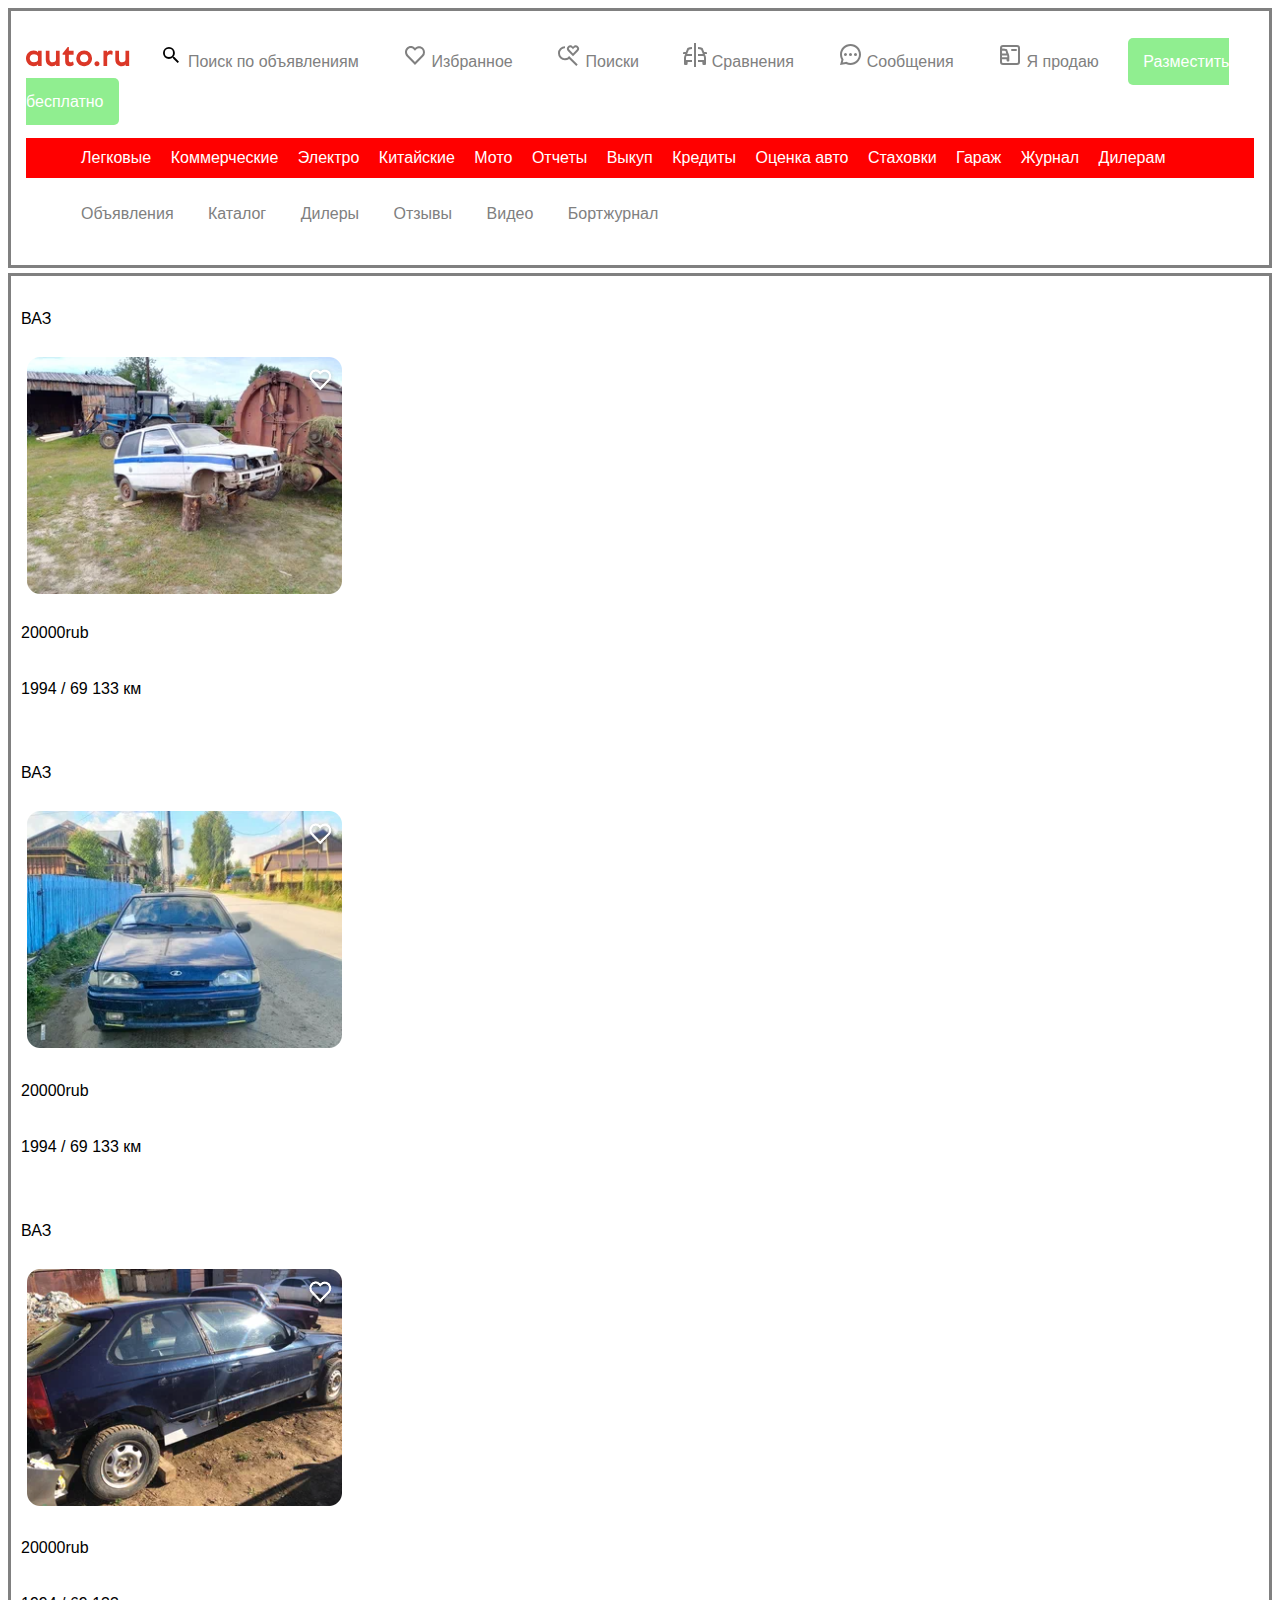
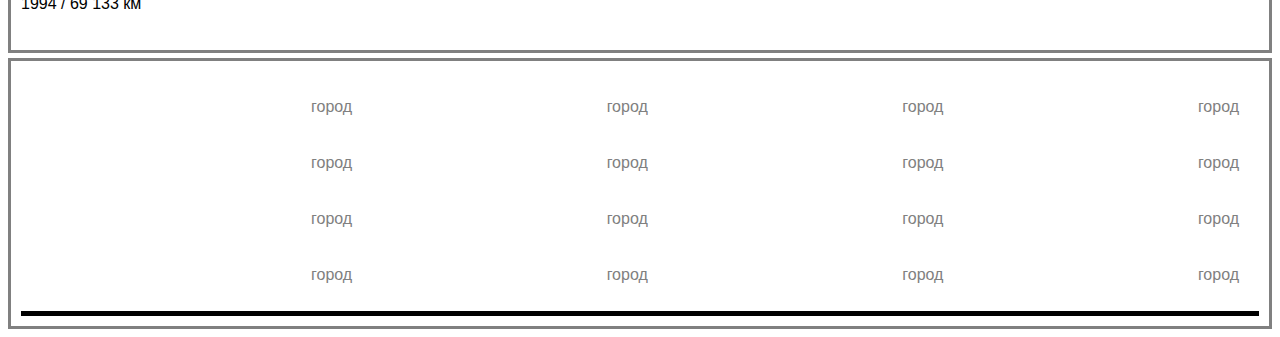
<file: lab1/anya/index.html>
<!DOCTYPE html
<html lang="en">
<head>
	<meta charset="UTF-8">
	<meta name="viewport" content="width=device-width, initial-scale=1.0">
	<link rel="stylesheet" href="style.css">
	<title>Анна Рябова 2Д22</title>
</head>
<body>
	<header id="header_section">
		<ul id="header_list">
			<img id="logo" src="img/logo.svg" alt="logo">
			<li>
				<img id="img" src="img/search.svg" alt="">
				<a href="#">Поиск по объявлениям</a>
			</li>
			<li>
				<svg xmlns="http://www.w3.org/2000/svg" viewBox="0 0 24 24" class="IconSvg IconSvg_name_SvgFavorite IconSvg_size_24 HeaderMyLink__icon"><path fill="currentColor" d="M7.79 3c-1.47 0-2.935.593-4.066 1.76-2.299 2.372-2.299 6.326 0 8.7L12 22l8.276-8.54a6.15 6.15 0 0 0 0-8.542c-1.15-1.186-2.644-1.78-4.138-1.78-1.494 0-2.988.594-4.138 1.78C10.832 3.633 9.308 3 7.79 3zm0 2.012c1.023 0 1.994.448 2.734 1.263l1.429 1.574 1.479-1.527c.733-.755 1.694-1.171 2.706-1.171 1.013 0 1.974.416 2.706 1.171 1.53 1.58 1.53 4.153 0 5.733L12 19.117l-6.843-7.062c-1.547-1.596-1.547-4.294 0-5.89.72-.744 1.655-1.153 2.633-1.153z"></path></svg>
				<a href="#">Избранное</a>
			</li>
			<li>
				<svg xmlns="http://www.w3.org/2000/svg" viewBox="0 0 24 24" class="IconSvg IconSvg_name_SvgSubscription IconSvg_size_24 HeaderMyLink__icon"><path fill="currentColor" d="M18.823 2.293c-1.204 0-2.418.63-2.817 1.892-.4-1.261-1.614-1.892-2.817-1.892-.803 0-1.601.28-2.149.842a3.648 3.648 0 0 0 0 5.079l4.966 5.079 4.966-5.08a3.65 3.65 0 0 0 0-5.078c-.549-.561-1.346-.842-2.149-.842m-5.634 2c1.023 0 2.576 1.565 2.817 2.088.241-.523 1.771-2.088 2.817-2.088.299 0 .767.33.912.479.654.603.422 1.414-.193 2.044l-3.536 3.616-3.536-3.616c-.616-.63-.846-1.452-.152-2.1.145-.147.572-.423.871-.423zm.412 10.186 7.107 7.107L19.293 23l-7.106-7.107A6.962 6.962 0 0 1 8 17.293a7 7 0 1 1 0-14v2c-2.757 0-5 2.243-5 5s2.243 5 5 5a5.015 5.015 0 0 0 4.167-2.248l1.434 1.434z"></path></svg>
				<a href="#">Поиски</a>
			</li>
			<li>
				<svg xmlns="http://www.w3.org/2000/svg" fill="none" viewBox="0 0 24 24" class="IconSvg IconSvg_name_SvgCarCompare IconSvg_size_24 HeaderMyLink__icon"><path fill="currentColor" fill-rule="evenodd" d="M11 24V0h2v24h-2zM2.29 11l-.58 1.18A6.33 6.33 0 0 0 1 15.3V21a1 1 0 0 0 1 1h1.57a1 1 0 0 0 1-.93L4.7 19H9v-2H3v-1.68c0-.87.1-1.54.47-2.2l.01-.02.05-.1H9v-2H4.16L5.9 6.67A15.1 15.1 0 0 1 9 6.11v-2c-1.77.14-3.23.45-4.61.98L2.8 9H1a1 1 0 0 0-1 1v1h2.29zm19.42 0 .58 1.18c.58 1.06.7 2.11.71 3.13V21a1 1 0 0 1-1 1h-1.57a1 1 0 0 1-1-.93L19.3 19H15v-2h6v-1.68c0-.87-.1-1.54-.47-2.2l-.01-.02-.05-.1H15v-2h4.84L18.1 6.67a15.1 15.1 0 0 0-3.1-.56v-2c1.77.14 3.23.45 4.61.98L21.2 9H23a1 1 0 0 1 1 1v1h-2.29z" clip-rule="evenodd"></path></svg>
				<a href="#">Сравнения</a>
			</li>
			<li>
				<svg xmlns="http://www.w3.org/2000/svg" viewBox="0 0 24 24" class="IconSvg IconSvg_name_SvgChat IconSvg_size_24 HeaderMyLink__icon"><path fill="currentColor" d="M12.506 1C6.711 1 2.013 5.694 2.013 11.485c0 1.909.519 3.693 1.41 5.235L2 22l5.943-1.084a10.447 10.447 0 0 0 4.563 1.054C18.302 21.97 23 17.276 23 11.485 23 5.694 18.302 1 12.506 1m0 2c4.685 0 8.495 3.806 8.495 8.485 0 4.679-3.81 8.485-8.495 8.485a8.418 8.418 0 0 1-3.692-.855l-.587-.284-.641.117-2.833.517.6-2.225.217-.803-.417-.719a8.47 8.47 0 0 1-1.141-4.233C4.012 6.806 7.822 3 12.506 3zM9 11.5a1.5 1.5 0 1 0-3.001.001A1.5 1.5 0 0 0 9 11.5zm5 0a1.5 1.5 0 1 0-3.001.001A1.5 1.5 0 0 0 14 11.5zm5 0a1.5 1.5 0 1 0-3.001.001A1.5 1.5 0 0 0 19 11.5z"></path></svg>
				<a href="#">Сообщения</a>
			</li>
			<li>
				<svg xmlns="http://www.w3.org/2000/svg" fill="none" viewBox="0 0 24 24" class="IconSvg IconSvg_name_SvgMyOffers IconSvg_size_24 HeaderMyLink__icon"><path fill="currentColor" fill-rule="evenodd" d="M19 4a1 1 0 0 1 1 1v14a1 1 0 0 1-1 1H5a1 1 0 0 1-1-1v-2.67h4.52l.11 1.5c.03.38.36.67.75.67h1.18c.41 0 .75-.32.75-.72V13.6a6.6 6.6 0 0 0-.5-2.43l-.25-.61-.57-1.35-.04-.1-.5-1.64-.33-1.04-.06-.2a14.72 14.72 0 0 0-5-.73H4V5a1 1 0 0 1 1-1h14zM2 19V5a3 3 0 0 1 3-3h14a3 3 0 0 1 3 3v14a3 3 0 0 1-3 3H5a3 3 0 0 1-3-3zM7.71 8.56l-.15-.53-.04-.01a7.07 7.07 0 0 0-1.45-.29h-.03c-.6-.06-1.23-.06-1.92-.06h-.05a15.5 15.5 0 0 0-.01-.11v.1a80.28 80.28 0 0 1 0 2.9H8.3l-.2-.68-.06-.18-.34-1.14zm-3.7 4v1.77h5.3v-.72c0-.34-.05-.7-.14-1.05H4.01zM14 6a1 1 0 1 0 0 2h4a1 1 0 1 0 0-2h-4z" clip-rule="evenodd"></path></svg>
				<a href="#">Я продаю</a>
			</li>
			<li id="green">
				<a href="#">Разместить бесплатно</a>
            </li>
		</ul>	
        <ul id="header_list_2">
            <li><a href="#">Легковые</a></li>
            <li><a href="#">Коммерческие</a></li>
            <li><a href="#">Электро</a></li>
            <li><a href="#">Китайские</a> </li> 
            <li><a href="#">Мото</a></li>
            <li><a href="#">Отчеты</a></li>
            <li><a href="#">Выкуп</a></li>
            <li><a href="#">Кредиты</a></li>
            <li><a href="#">Оценка авто</a></li>
            <li><a href="#">Стаховки</a></li>
            <li><a href="#">Гараж</a></li>
            <li><a href="#">Журнал</a></li>
            <li><a href="#">Дилерам</a></li>
        </ul>
        <ul id="header_list_3">
            <li><a href ="#">Объявления</a></li>
            <li><a href ="#">Каталог</a></li>
            <li><a href ="#">Дилеры</a></li>
            <li><a href ="#">Отзывы</li>
            <li><a href ="#">Видео</li>
            <li><a href ="#">Бортжурнал</a></li>
        </ul>
	</header>
	<main id="main_section">
		<section id="main_post">
			<h2>ВАЗ</h2>
			<img src="img/1.png" alt="png">
			<h3>20000rub</h3>
			<p>1994 / 69 133 км</p>
		</section>
		<section id="main_post">
			<h2>ВАЗ</h2>
			<img src="img/2.png" alt="png">
			<h3>20000rub</h3>
			<p>1994 / 69 133 км</p>
		</section>
		<section id="main_post">
			<h2>ВАЗ</h2>
			<img src="img/3.png" alt="png">
			<h3>20000rub</h3>
			<p>1994 / 69 133 км</p>
		</section>
	</main>
	<footer id="footer_section">      
		<ul id="footer_list">
			<li><a href="#">город</a></li>
			<li><a href="#">город</a></li>
			<li><a href="#">город</a></li>
			<li><a href="#">город</a></li>
		</ul>
		<ul id="footer_list">
			<li><a href="#">город</a></li>
			<li><a href="#">город</a></li>
			<li><a href="#">город</a></li>
			<li><a href="#">город</a></li>
		</ul>
		<ul id="footer_list">
			<li><a href="#">город</a></li>
			<li><a href="#">город</a></li>
			<li><a href="#">город</a></li>
			<li><a href="#">город</a></li>
		</ul>
		<ul id="footer_list">
			<li><a href="#">город</a></li>
			<li><a href="#">город</a></li>
			<li><a href="#">город</a></li>
			<li><a href="#">город</a></li>
		</ul>
		<section></section>
	</footer>
</body>
</html>
</file>
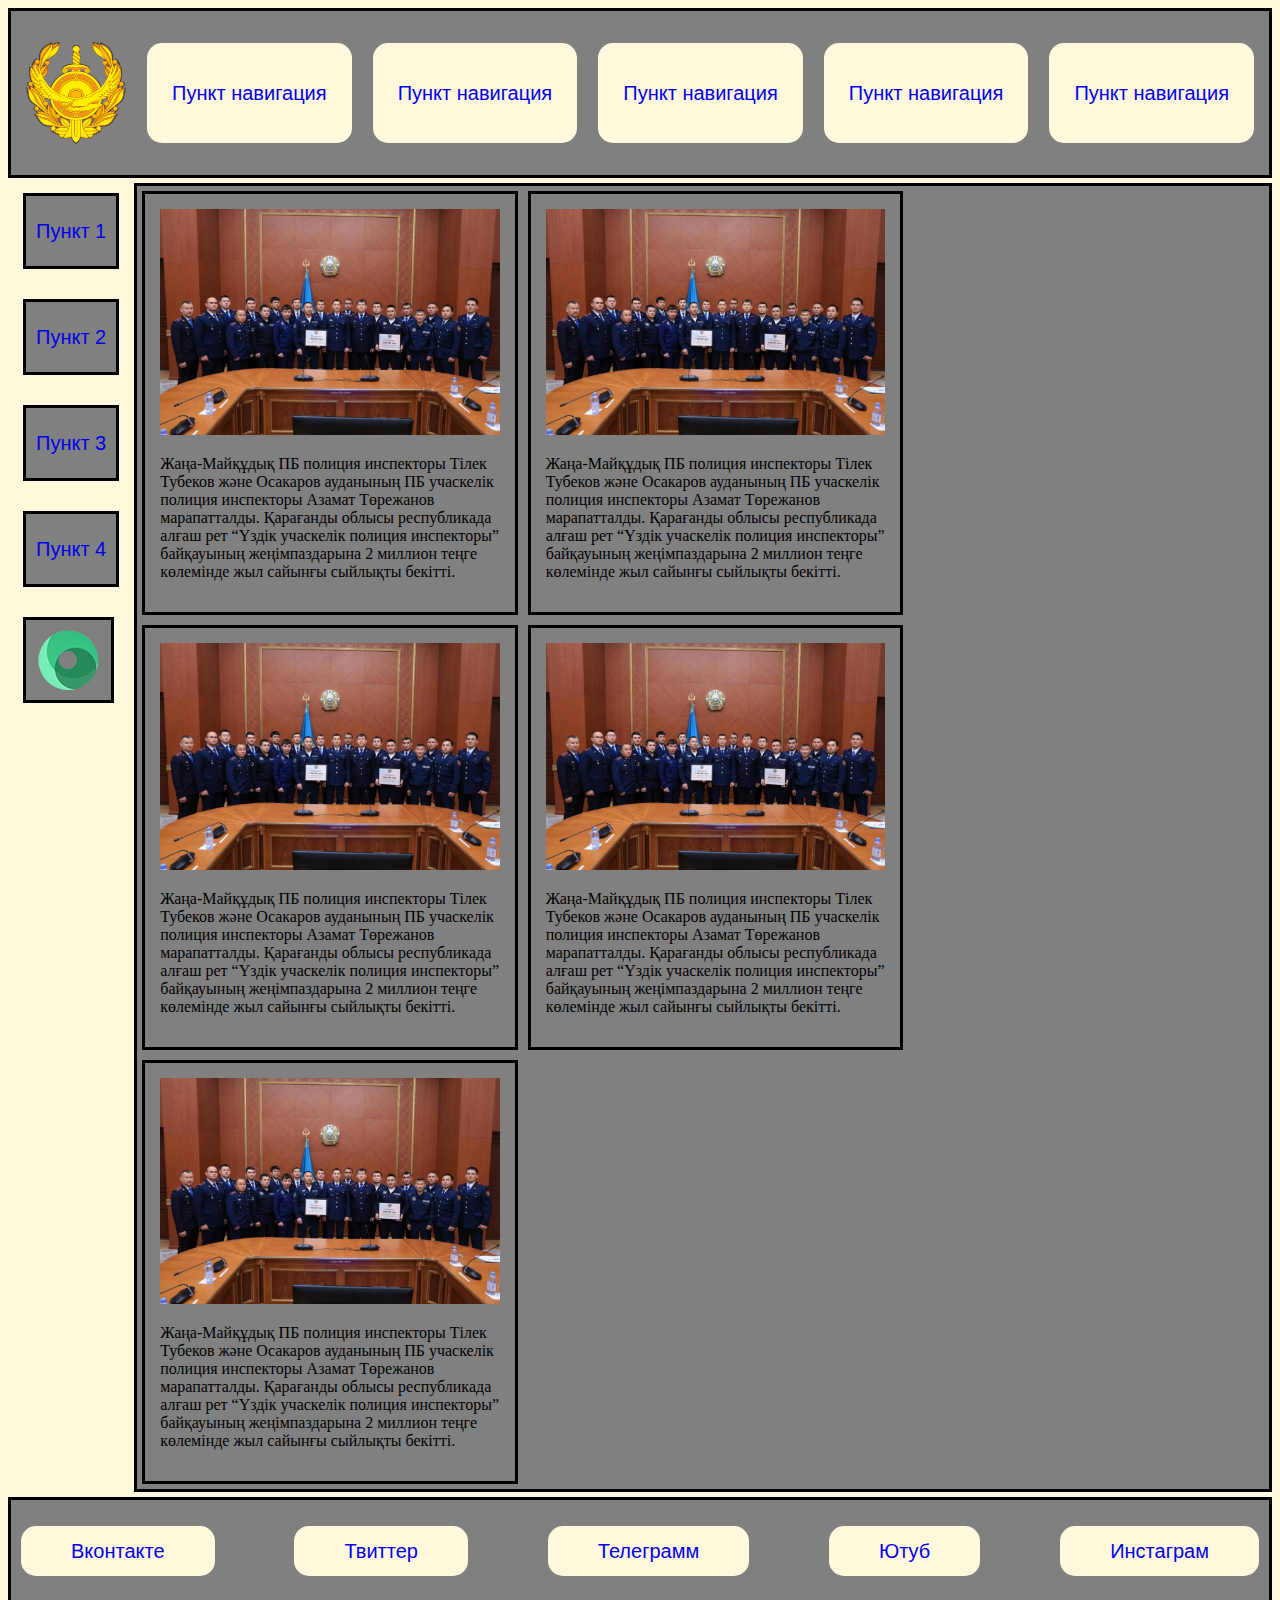
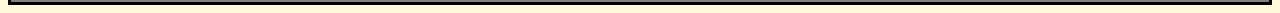
<file: lab1/bogdan/index.html>
<!DOCTYPE html>
<html lang="en">
<head>
  <meta charset="UTF-8">
  <meta http-equiv="X-UA-Compatible" content="IE=edge">
  <meta name="viewport" content="width=device-width, initial-scale=1.0">
  <link rel="stylesheet" href="style.css">
  <title>Богдан Ворошилов 3А31</title>
</head>
<body>
	<header id="header_section">
		<nav>
			<ul id="header_list">
				<img id="logo" src="img/logo.png" alt="logo">
				<li><a href="#">Пункт навигация</a></li>
				<li><a href="#">Пункт навигация</a></li>
				<li><a href="#">Пункт навигация</a></li>
				<li><a href="#">Пункт навигация</a></li>
				<li><a href="#">Пункт навигация</a></li>
			</ul>	
		</nav>
	</header>
	<aside id="aside_section">
		<p><a href="#">Пункт 1</a></p>
		<p><a href="#">Пункт 2</a></p>
		<p><a href="#">Пункт 3</a></p>
		<p><a href="#">Пункт 4</a></p>
		<img src="img/aside_1.png" alt="aside_1">
	</aside>
	<main id="main_section">
		<section id="main_post">
			<img src="img/post_1.jpg" alt="post_1">
			<p>Жаңа-Майқұдық ПБ полиция инспекторы Тілек Тубеков және Осакаров ауданының ПБ учаскелік полиция инспекторы Азамат Төрежанов марапатталды. Қарағанды облысы республикада алғаш рет “Үздік учаскелік полиция инспекторы” байқауының жеңімпаздарына 2 миллион теңге көлемінде жыл сайынғы сыйлықты бекітті.</a>
		</section>
		<section id="main_post">
			<img src="img/post_1.jpg" alt="post_2">
			<p>Жаңа-Майқұдық ПБ полиция инспекторы Тілек Тубеков және Осакаров ауданының ПБ учаскелік полиция инспекторы Азамат Төрежанов марапатталды. Қарағанды облысы республикада алғаш рет “Үздік учаскелік полиция инспекторы” байқауының жеңімпаздарына 2 миллион теңге көлемінде жыл сайынғы сыйлықты бекітті.</a>
		</section>
		<section id="main_post">
			<img src="img/post_1.jpg" alt="post_3">
			<p>Жаңа-Майқұдық ПБ полиция инспекторы Тілек Тубеков және Осакаров ауданының ПБ учаскелік полиция инспекторы Азамат Төрежанов марапатталды. Қарағанды облысы республикада алғаш рет “Үздік учаскелік полиция инспекторы” байқауының жеңімпаздарына 2 миллион теңге көлемінде жыл сайынғы сыйлықты бекітті.</a>
		</section>
		<section id="main_post">
			<img src="img/post_1.jpg" alt="post_3">
			<p>Жаңа-Майқұдық ПБ полиция инспекторы Тілек Тубеков және Осакаров ауданының ПБ учаскелік полиция инспекторы Азамат Төрежанов марапатталды. Қарағанды облысы республикада алғаш рет “Үздік учаскелік полиция инспекторы” байқауының жеңімпаздарына 2 миллион теңге көлемінде жыл сайынғы сыйлықты бекітті.</a>
		</section>
		<section id="main_post">
			<img src="img/post_1.jpg" alt="post_3">
			<p>Жаңа-Майқұдық ПБ полиция инспекторы Тілек Тубеков және Осакаров ауданының ПБ учаскелік полиция инспекторы Азамат Төрежанов марапатталды. Қарағанды облысы республикада алғаш рет “Үздік учаскелік полиция инспекторы” байқауының жеңімпаздарына 2 миллион теңге көлемінде жыл сайынғы сыйлықты бекітті.</a>
		</section>
	</main>
	<footer id="footer_section">      
		<ul id="footer_list">
			<li><a href="#">Вконтакте</a></li>
			<li><a href="#">Твиттер</a></li>
			<li><a href="#">Телеграмм</a></li>
			<li><a href="#">Ютуб</a></li>
			<li><a href="#">Инстаграм</a></li>
		</ul>
	</footer>
</body>
</html>
</file>
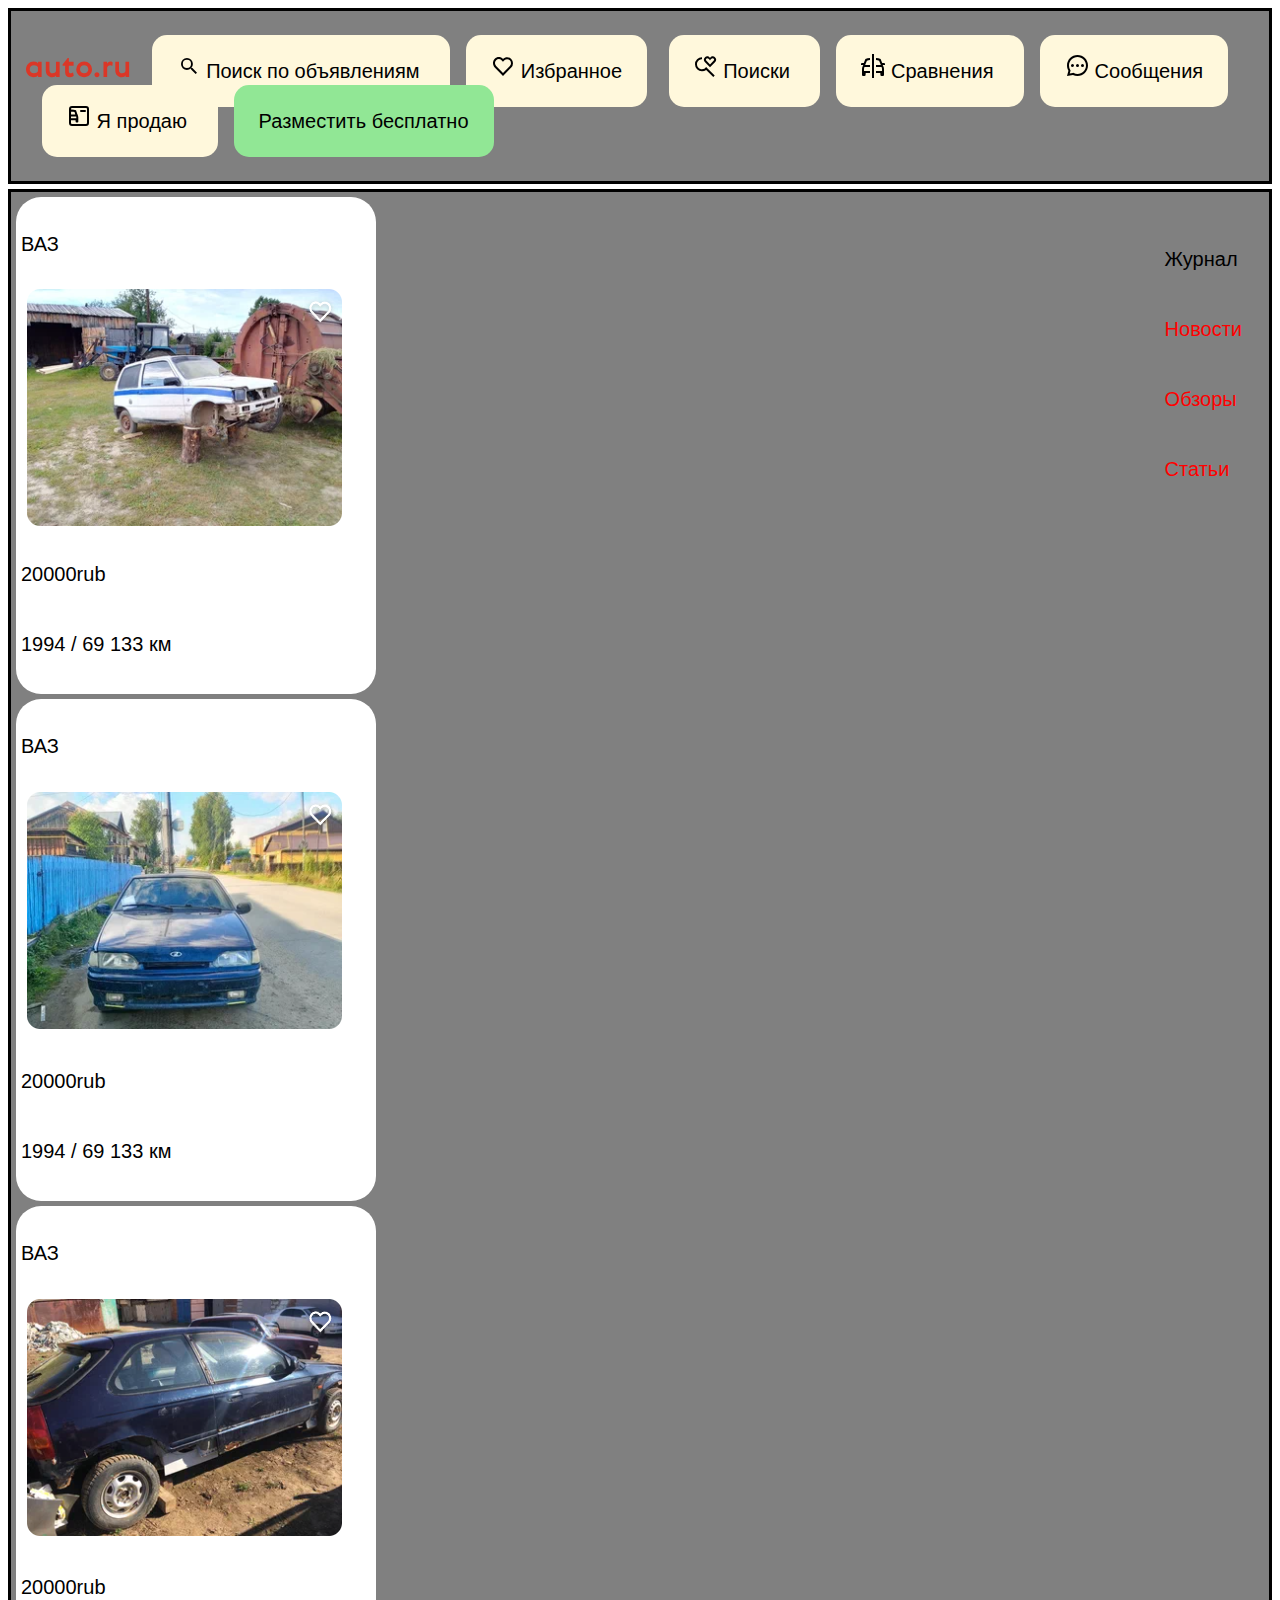
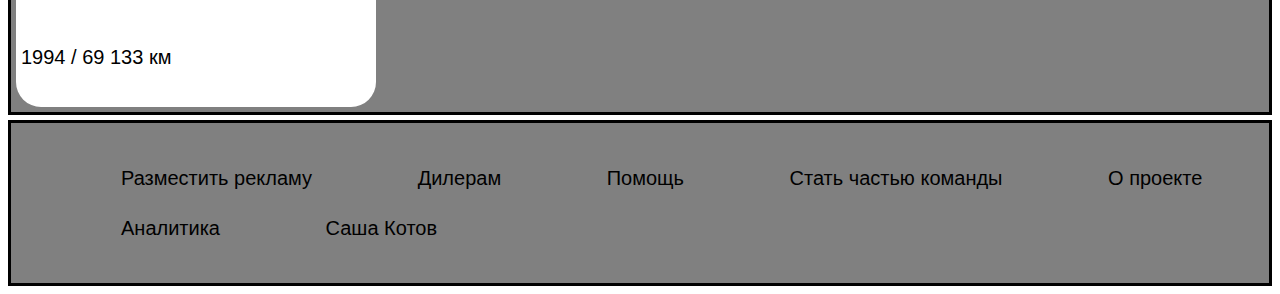
<file: lab2/anya/index.html>
<!DOCTYPE html
<html lang="en">
<head>
	<meta charset="UTF-8">
	<meta name="viewport" content="width=device-width, initial-scale=1.0">
	<link rel="stylesheet" href="style.css">
	<title>Анна Рябова 2Д22</title>
</head>
<body>
	<header id="header_section">
		<ul id="header_list">
			<img id="logo" src="img/logo.svg" alt="logo">
			<li>
				<img id="img" src="img/search.svg" alt="">
				<a href="#">Поиск по объявлениям</a>
			</li>
			<li>
				<svg xmlns="http://www.w3.org/2000/svg" viewBox="0 0 24 24" class="IconSvg IconSvg_name_SvgFavorite IconSvg_size_24 HeaderMyLink__icon"><path fill="currentColor" d="M7.79 3c-1.47 0-2.935.593-4.066 1.76-2.299 2.372-2.299 6.326 0 8.7L12 22l8.276-8.54a6.15 6.15 0 0 0 0-8.542c-1.15-1.186-2.644-1.78-4.138-1.78-1.494 0-2.988.594-4.138 1.78C10.832 3.633 9.308 3 7.79 3zm0 2.012c1.023 0 1.994.448 2.734 1.263l1.429 1.574 1.479-1.527c.733-.755 1.694-1.171 2.706-1.171 1.013 0 1.974.416 2.706 1.171 1.53 1.58 1.53 4.153 0 5.733L12 19.117l-6.843-7.062c-1.547-1.596-1.547-4.294 0-5.89.72-.744 1.655-1.153 2.633-1.153z"></path></svg>
				<a href="#">Избранное</a></li>
			<li>
				<svg xmlns="http://www.w3.org/2000/svg" viewBox="0 0 24 24" class="IconSvg IconSvg_name_SvgSubscription IconSvg_size_24 HeaderMyLink__icon"><path fill="currentColor" d="M18.823 2.293c-1.204 0-2.418.63-2.817 1.892-.4-1.261-1.614-1.892-2.817-1.892-.803 0-1.601.28-2.149.842a3.648 3.648 0 0 0 0 5.079l4.966 5.079 4.966-5.08a3.65 3.65 0 0 0 0-5.078c-.549-.561-1.346-.842-2.149-.842m-5.634 2c1.023 0 2.576 1.565 2.817 2.088.241-.523 1.771-2.088 2.817-2.088.299 0 .767.33.912.479.654.603.422 1.414-.193 2.044l-3.536 3.616-3.536-3.616c-.616-.63-.846-1.452-.152-2.1.145-.147.572-.423.871-.423zm.412 10.186 7.107 7.107L19.293 23l-7.106-7.107A6.962 6.962 0 0 1 8 17.293a7 7 0 1 1 0-14v2c-2.757 0-5 2.243-5 5s2.243 5 5 5a5.015 5.015 0 0 0 4.167-2.248l1.434 1.434z"></path></svg>
				<a href="#">Поиски</a>
			</li>
			<li>
				<svg xmlns="http://www.w3.org/2000/svg" fill="none" viewBox="0 0 24 24" class="IconSvg IconSvg_name_SvgCarCompare IconSvg_size_24 HeaderMyLink__icon"><path fill="currentColor" fill-rule="evenodd" d="M11 24V0h2v24h-2zM2.29 11l-.58 1.18A6.33 6.33 0 0 0 1 15.3V21a1 1 0 0 0 1 1h1.57a1 1 0 0 0 1-.93L4.7 19H9v-2H3v-1.68c0-.87.1-1.54.47-2.2l.01-.02.05-.1H9v-2H4.16L5.9 6.67A15.1 15.1 0 0 1 9 6.11v-2c-1.77.14-3.23.45-4.61.98L2.8 9H1a1 1 0 0 0-1 1v1h2.29zm19.42 0 .58 1.18c.58 1.06.7 2.11.71 3.13V21a1 1 0 0 1-1 1h-1.57a1 1 0 0 1-1-.93L19.3 19H15v-2h6v-1.68c0-.87-.1-1.54-.47-2.2l-.01-.02-.05-.1H15v-2h4.84L18.1 6.67a15.1 15.1 0 0 0-3.1-.56v-2c1.77.14 3.23.45 4.61.98L21.2 9H23a1 1 0 0 1 1 1v1h-2.29z" clip-rule="evenodd"></path></svg>
				<a href="#">Сравнения</a>
			</li>
			<li>
				<svg xmlns="http://www.w3.org/2000/svg" viewBox="0 0 24 24" class="IconSvg IconSvg_name_SvgChat IconSvg_size_24 HeaderMyLink__icon"><path fill="currentColor" d="M12.506 1C6.711 1 2.013 5.694 2.013 11.485c0 1.909.519 3.693 1.41 5.235L2 22l5.943-1.084a10.447 10.447 0 0 0 4.563 1.054C18.302 21.97 23 17.276 23 11.485 23 5.694 18.302 1 12.506 1m0 2c4.685 0 8.495 3.806 8.495 8.485 0 4.679-3.81 8.485-8.495 8.485a8.418 8.418 0 0 1-3.692-.855l-.587-.284-.641.117-2.833.517.6-2.225.217-.803-.417-.719a8.47 8.47 0 0 1-1.141-4.233C4.012 6.806 7.822 3 12.506 3zM9 11.5a1.5 1.5 0 1 0-3.001.001A1.5 1.5 0 0 0 9 11.5zm5 0a1.5 1.5 0 1 0-3.001.001A1.5 1.5 0 0 0 14 11.5zm5 0a1.5 1.5 0 1 0-3.001.001A1.5 1.5 0 0 0 19 11.5z"></path></svg>
				<a href="#">Сообщения</a>
			</li>
			<li>
				<svg xmlns="http://www.w3.org/2000/svg" fill="none" viewBox="0 0 24 24" class="IconSvg IconSvg_name_SvgMyOffers IconSvg_size_24 HeaderMyLink__icon"><path fill="currentColor" fill-rule="evenodd" d="M19 4a1 1 0 0 1 1 1v14a1 1 0 0 1-1 1H5a1 1 0 0 1-1-1v-2.67h4.52l.11 1.5c.03.38.36.67.75.67h1.18c.41 0 .75-.32.75-.72V13.6a6.6 6.6 0 0 0-.5-2.43l-.25-.61-.57-1.35-.04-.1-.5-1.64-.33-1.04-.06-.2a14.72 14.72 0 0 0-5-.73H4V5a1 1 0 0 1 1-1h14zM2 19V5a3 3 0 0 1 3-3h14a3 3 0 0 1 3 3v14a3 3 0 0 1-3 3H5a3 3 0 0 1-3-3zM7.71 8.56l-.15-.53-.04-.01a7.07 7.07 0 0 0-1.45-.29h-.03c-.6-.06-1.23-.06-1.92-.06h-.05a15.5 15.5 0 0 0-.01-.11v.1a80.28 80.28 0 0 1 0 2.9H8.3l-.2-.68-.06-.18-.34-1.14zm-3.7 4v1.77h5.3v-.72c0-.34-.05-.7-.14-1.05H4.01zM14 6a1 1 0 1 0 0 2h4a1 1 0 1 0 0-2h-4z" clip-rule="evenodd"></path></svg>
				<a href="#">Я продаю</a>
			</li>
			<li id="green">
				<a href="#">Разместить бесплатно</a>
			</li>
		</ul>	
	</header>
	<aside id="aside_section">
		<p><a href="#">Журнал</a></p>
		<section id="aside_post">
			<!-- img here -->
			<p><a href="#">Новости</a></p>
		</section>
		<section id="aside_post">
			<p><a href="#">Обзоры</a></p>
		</section>
		<section id="aside_post">
			<p><a href="#">Статьи</a></p>
		</section>
	</aside>
	<main id="main_section">
		<section id="main_post">
			<h2>ВАЗ</h2>
			<img src="img/1.png" alt="png">
			<h3>20000rub</h3>
			<p>1994 / 69 133 км</p>
		</section>
		<section id="main_post">
			<h2>ВАЗ</h2>
			<img src="img/2.png" alt="png">
			<h3>20000rub</h3>
			<p>1994 / 69 133 км</p>
		</section>
		<section id="main_post">
			<h2>ВАЗ</h2>
			<img src="img/3.png" alt="png">
			<h3>20000rub</h3>
			<p>1994 / 69 133 км</p>
		</section>
	</main>
	<footer id="footer_section">      
		<ul id="footer_list">
			<li><a href="#">Разместить рекламу</a></li>
			<li><a href="#">Дилерам</a></li>
			<li><a href="#">Помощь</a></li>
			<li><a href="#">Стать частью команды</a></li>
			<li><a href="#">О проекте</a></li>
			<li><a href="#">Аналитика</a></li>
			<li><a href="#">Саша Котов</a></li>
		</ul>
	</footer>
</body>
</html>
</file>
<file: lab1/anya/style.css>
* {
  text-decoration: none;
  font: 16px/2.5 "Arial", arial, verdana, sans-serif;
}

svg {
  width: 24px;
  height: 24px;
}

#img {
  width: 24px;
  height: 24px;
}

#header_section { 
  background-color: white;
  border-color: grey !important;
  border: solid;
  padding: 15px;
}

#header_list {
  padding: 0;
}

#header_list li {
  display: inline;
  margin-left: 10px;
  color:grey ;
  padding: 15px;
  list-style-type: none;
  border-radius: 5px;
}

#header_list li a{
color: grey;
}

#header_list_2 li  {
    display: inline;
    margin-left: 0px;
    padding: 0px;
    background-color: red !important;
    list-style-type: none;
    border-radius: 0px;
}

#header_list_2 li a {
    color: white;
}

#header_list_2 {
    background-color: red !important;
}

#header_list_2 li  {
    display: inline;
    margin-left: 15px;
    background-color: white;
    list-style-type: none;
    border-radius: 15px;
}

#green {
  background-color: lightgreen !important;
}

#green a {
    color: white !important;
}

#header_list_3 li {
  display: inline;
  margin-left: 0px;
  background-color: white;
  list-style-type: style type none;
  border-radius:15px;
  padding: 15px;
}

#header_list_3 {
background-color: white;
}

#header_list_3 a {
color: grey;
}

#main_section { 
  background-color: white;
  border-color: grey !important;
  border: solid;
  margin: 5px 0 5px 0;
}

#main_post {
  padding: 5px;
  background-color: white;
  margin: 5px 0 5px 5px;
  border-radius: 25px;
  width: 350px;
}

#footer_section { 
  background-color: white;
  border-color:grey !important;
  border: solid;
  padding: 10px;
}

#footer_list li {
  margin-left: 250px;
  display: inline;
}

#footer_list li a {
  color: gray;
}

#footer_section section {
  width: 100%;
  height: 5px;
  background-color: black;
}
</file>
<file: lab1/bogdan/style.css>
:root {
  background-color: cornsilk;
}

a {
  text-decoration: none;
  font: 20px/2.5 "Arial", arial, verdana, sans-serif;
}

#logo {
  width: 100px;
}

#header_section { 
  background-color: gray;
  border-color: black;
  border: solid;
  padding: 15px;
}

#header_list {
  padding: 0;
  align-items: center;
  justify-content: space-between;
  display: flex;
}

#header_list li {
  padding: 25px;
  background-color: cornsilk;
  list-style-type: none;
  border-radius: 15px;
}

#aside_section {
  display: flex;
  float: left;
  flex-direction: column;
  align-items: flex-start;
}

#aside_section p, p+img {
  padding: 10px;
  margin: 15px;
  background-color: gray;
  border: solid;
  border-color: black;
}

#main_section { 
  display: flex;
  flex-direction: row;
  background-color: gray;
  border-color: black;
  border: solid;
  margin: 5px 0 5px 0;
  flex-wrap: wrap;
  justify-content: flex-start;
}

#main_post img {
  width: 100%;
}

#main_post {
  width: 30%;
  border: solid;
  padding: 15px;
  margin: 5px;
}

#footer_section { 
  background-color: gray;
  border-color: black;
  border: solid;
  padding: 10px;
}

#footer_list {
  align-items: center;
  justify-content: space-between;
  display: flex;
  padding: 0;
}

#footer_list li {
  padding: 0 50px 0 50px;
  background-color: cornsilk;
  list-style-type: none;
  border-radius: 15px;
}
</file>
<file: lab2/anya/style.css>
* {
  text-decoration: none;
  font: 20px/2.5 "Arial", arial, verdana, sans-serif;
}

a {
  color: black;
}

svg {
  width: 24px;
  height: 24px;
}

#img {
  width: 24px;
  height: 24px;
}

#header_section { 
  background-color: gray;
  border-color: black;
  border: solid;
  padding: 15px;
}

#header_list {
  padding: 0;
}

#header_list li {
  display: inline;
  margin-left: 16px;
  padding: 25px;
  background-color: cornsilk;
  list-style-type: none;
  border-radius: 15px;
}

#green {
  background-color: rgb(145, 231, 149) !important;
}

#aside_section {
  float: right;
  padding: 30px;
}

#aside_post a{ 
  color: red;
}

#main_section { 
  background-color: gray;
  border-color: black;
  border: solid;
  margin: 5px 0 5px 0;
}

#main_post {
  padding: 5px;
  background-color: white;
  margin: 5px 0 5px 5px;
  border-radius: 25px;
  width: 350px;
}

#footer_section { 
  background-color: gray;
  border-color: black;
  border: solid;
  padding: 10px;
}

#footer_list {
  padding: 0;
}

#footer_list li {
  display: inline;
  margin-left: 100px;
  list-style-type: none;
}
</file>
